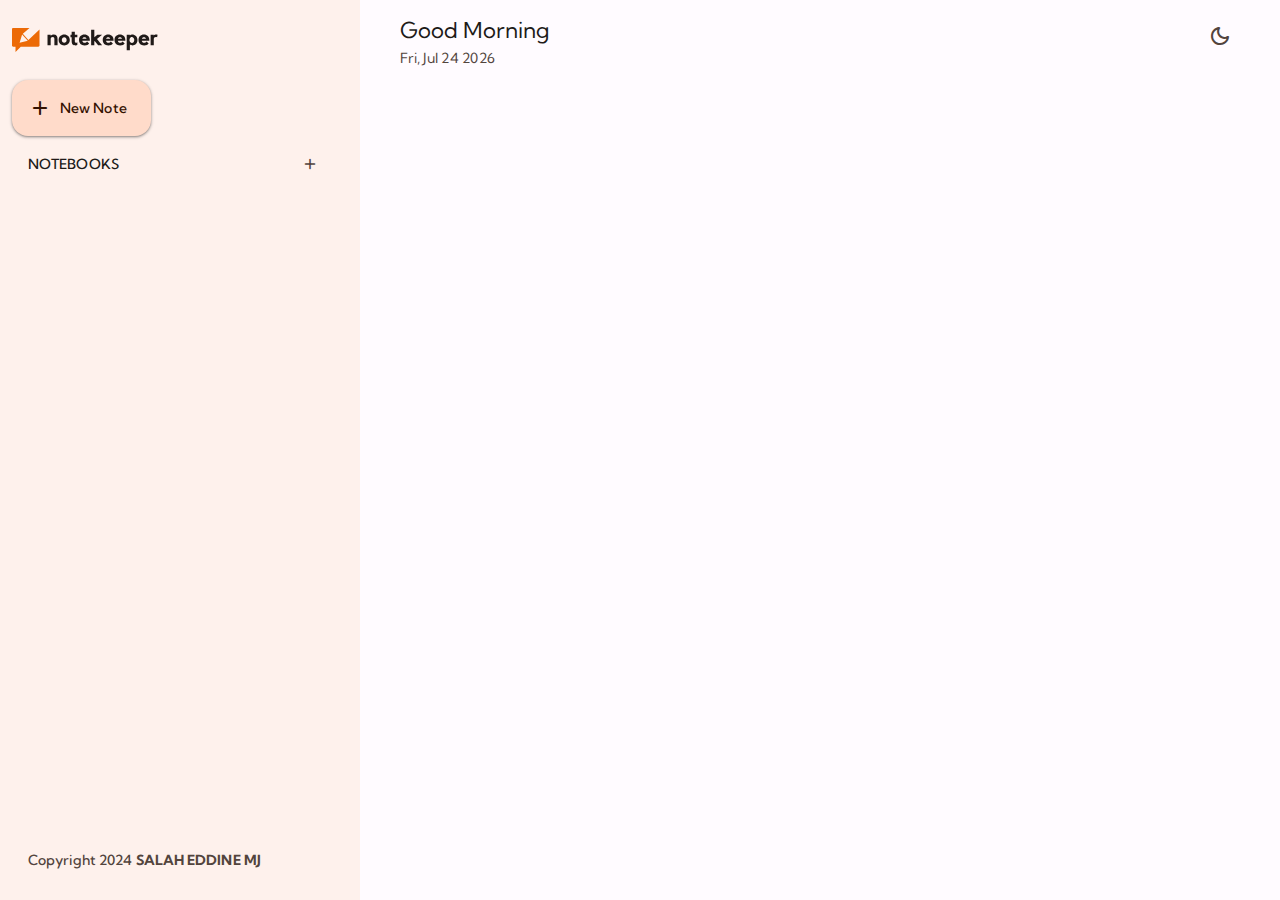
<file: index.html>
<!DOCTYPE html>
<html lang="en">
  <head>
    <meta charset="UTF-8" />
    <meta name="viewport" content="width=device-width, initial-scale=1.0" />
    <!--
    - primary meta tags
  -->
    <title>Notekeeper - Your Everyday Notes | Effortless Note-Taking</title>
    <meta name="title" content="Notekeeper - Your Everyday Notes | Effortless Note-Taking"/>
    <meta name="description" content="Streamline your daily note-taking with Notekeeper. Organize, access, and enhance productivity with ease. Your go-to platform for managing your everyday notes."/>
    <!--
    - favicon 
  -->
    <link rel="shortcut icon" href="./favicon.svg" type="image/svg+xml" />
    <!--
    - theme js
  -->
    <script src="src/js/theme.js" type="module"></script>
    <!--
    - google font link
  -->
    <link rel="preconnect" href="https://fonts.googleapis.com" />
    <link rel="preconnect" href="https://fonts.gstatic.com" crossorigin />
    <link href="https://fonts.googleapis.com/css2?family=Kumbh+Sans:wght@400;500&display=swap" rel="stylesheet"/>
    <!--
    - google icon link
  -->
    <link rel="stylesheet" href="https://fonts.googleapis.com/css2?family=Material+Symbols+Rounded:opsz,wght,FILL,GRAD@24,400,0,0"/>
    <!--
    - custom css link
  -->
    <link rel="stylesheet" href="src/css/style.css"/>
    <!--
    - custom js link
  -->
    <script src="src/js/app.js" type="module"></script>
  </head>
  <body>
    <header class="sidebar" data-sidebar>
      <div class="wrapper wrapper-1">
        <a href="/">
          <img src="src/images/logo-light.svg" alt="NoteKeeper" class="logo-light" />
          <img src="src/images/logo-dark.svg" alt="NoteKeeper" class="logo-dark" />
        </a>
        <button class="menu-btn icon-btn large" aria-label="Close menu" data-sidebar-toggler>
          <span class="material-symbols-rounded" aria-hidden="true">close</span>
          <div class="state-layer"></div>
        </button>
      </div>

      <button class="fab" data-note-create-btn>
        <span class="material-symbols-rounded" aria-hidden="true">add</span>
        <span class="text text-label-large">New Note</span>
        <div class="state-layer"></div>
      </button>

      <div class="wrapper wrapper-2">
        <h2 class="text-title-small">NOTEBOOKS</h2>
        <button class="icon-btn small" data-tooltip="Create new notebook" aria-label="Create new notebook" data-add-notebook>
          <span class="material-symbols-rounded" aria-hidden="true">add</span>
          <div class="state-layer"></div>
        </button>
      </div>
      <nav class="nav custom-scrollbar" data-sidebar-list>
        <!-- <div class="nav-item">
          <span class="text text-label-large" data-notebook-field>My Notebook</span>
          <button class="icon-btn small" aria-label="Edit notebook" data-tooltip="Edit notebook" data-edit-btn>
            <span class="material-symbols-rounded" aria-hidden="true">edit</span>
            <div class="state-layer"></div>
          </button>
          <button class="icon-btn small" aria-label="Delete notebook" data-tooltip="Delete notebook" data-delete-btn>
            <span class="material-symbols-rounded" aria-hidden="true">delete</span>
            <div class="state-layer"></div>
          </button>
          <div class="state-layer"></div>
        </div> -->
      </nav>
      <div class="cp-info">
        <span class="text-label-large">Copyright 2024 <strong>SALAH EDDINE MJ</strong></span>
      </div>
    </header>


    <div class="overlay" data-sidebar-overlay data-sidebar-toggler></div>

    
    <main class="main">
      <div class="header">
        <div class="wrapper">
          <p class="title text-title-large" data-greeting></p>
          <span class="text text-body-medium" data-current-date></span>
        </div>
        <button class="theme-btn icon-btn large" aria-label="Toggle theme" data-tooltip="Toggle theme" data-theme-btn>
          <span class="material-symbols-rounded dark-icon" aria-hidden="true">dark_mode</span>
          <span class="material-symbols-rounded light-icon" aria-hidden="true">light_mode</span>
          <div class="state-layer"></div>
        </button>
        <button class="menu-btn icon-btn large" aria-label="Open menu" data-sidebar-toggler>
          <span class="material-symbols-rounded" aria-hidden="true">menu</span>
          <div class="state-layer"></div>
        </button>
      </div>
      <h2 class="title text-title-medium" data-note-panel-title></h2>

      <!--
        - #NOTE LIST
      -->
      <div class="note-list" data-note-panel>
        <!-- <div class="card">
          <h3 class="card-title text-title-medium">Note title</h3>
          <p class="card-text text-body-large">
            Lorem ipsum dolor sit amet consectetur adipisicing elit. Amet
            exercitationem dolorum id nobis, aspernatur praesentium numquam
            maiores harum necessitatibus voluptas deleniti repellat sunt
            assumenda blanditiis delectus in! Veritatis, iure perspiciatis!
          </p>
          <div class="wrapper">
            <span class="card-time text-label-large">20 min ago</span>
            <button class="icon-btn large" aria-label="Delete note" data-tooltip="Delete note">
              <span class="material-symbols-rounded" aria-hidden="true">delete</span>
              <div class="state-layer"></div>
            </button>
          </div>
          <div class="state-layer"></div>
        </div> -->
      </div>

      <!--
        - #FAB button for mobile
      -->

      <button class="fab" aria-label="New note" data-note-create-btn>
        <span class="material-symbols-rounded" aria-hidden="true">add</span>
        <div class="state-layer"></div>
      </button>

      <!--

      -->
      <!-- <div class="modal">
        <button class="icon-btn large" aria-label="Close modal">
          <span class="material-symbols-rounded" aria-hidden="true">close</span>
          <div class="state-layer"></div>
        </button>
        <input type="text" placeholder="Untitled" class="modal-title text-title-medium" value="Untitled" data-note-field/>
        <textarea placeholder="Take a note..." class="modal-text text-body-large custom-scrollbar" data-note-field></textarea>
        <div class="modal-footer">
          <span class="time text-label-large">20 min ago</span>
          <button class="btn text" data-submit-btn>
            <span class="text-label-large">Save</span>
            <div class="state-layer"></div>
          </button>
        </div>
      </div>
      <div class="overlay modal-overlay" data-modal-overlay></div> -->

      <!-- <div class="modal">
        <h3 class="modal-title text-title-medium">Are you sure you want to delete <strong>"Note title"</strong>?</h3>
        <div class="modal-footer">
          <button class="btn text">
            <span class="text-label-large">Cancel</span>
            <div class="state-layer"></div>
          </button>
          <button class="btn fill">
            <span class="text-label-large">Delete</span>
            <div class="state-layer"></div>
          </button>
        </div>
      </div> -->
      <!-- <span class="tooltip text-body-small">Tooltip text</span> -->
    </main>
  </body>
</html>
</file>
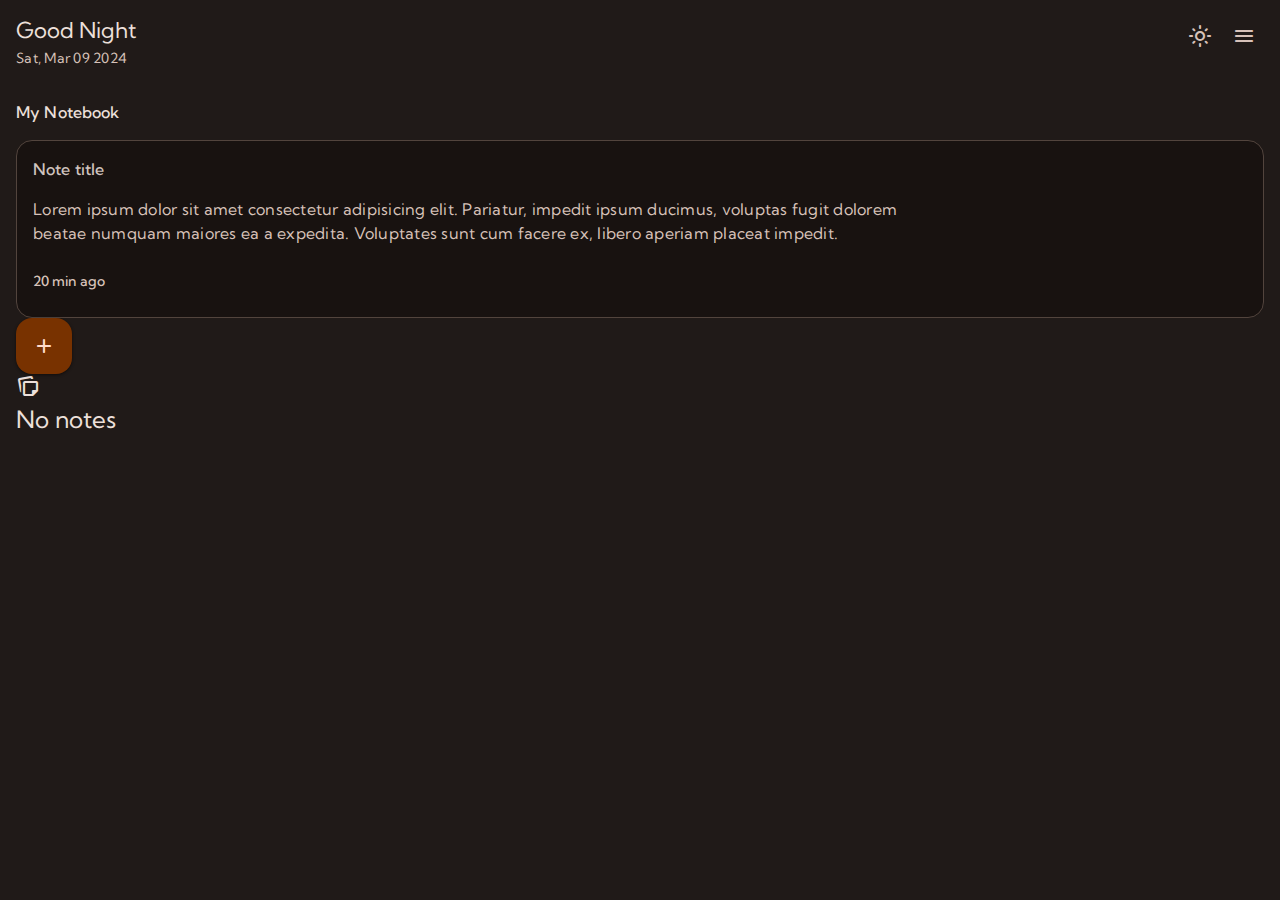
<file: test.html>
<!DOCTYPE html>
<html lang="en" data-theme="dark">
<head>
  <meta charset="UTF-8">
  <meta name="viewport" content="width=device-width, initial-scale=1.0">
  <title>Document</title>
  <link rel="stylesheet" href="test.css">
  <link rel="stylesheet" href="https://fonts.googleapis.com/css2?family=Material+Symbols+Rounded:opsz,wght,FILL,GRAD@24,400,0,0"/>
  <link rel="preconnect" href="https://fonts.googleapis.com" />
  <link rel="preconnect" href="https://fonts.gstatic.com" crossorigin />
  <link href="https://fonts.googleapis.com/css2?family=Kumbh+Sans:wght@400;500&display=swap" rel="stylesheet"/>
</head>
<body>
  <header class="sidebar" data-sidebar>
    <div class="wrapper wrapper-1">
      <a href="/">
        <img src="src/images/logo-dark.svg" alt="NoteKeeper" class="dark-logo">
        <img src="src/images/logo-light.svg" alt="NoteKeeper" class="light-logo">
      </a>
      <button class="icon-btn menu-btn large" aria-label="close-menu" data-sidebar-toggler>
        <span class="material-symbols-rounded" aria-hidden="true">close</span>
        <div class="state-layer"></div>
      </button>
    </div>
    <button class="fab" data-note-create-btn>
      <span class="text text-label-large">New</span>
      <span class="material-symbols-rounded" aria-hidden="true">add</span>
      <div class="state-layer"></div>
    </button>
    <div class="wrapper wrapper-2">
      <h2 class="text-title-small">NOTEBOOKS</h2>
      <button class="icon-btn small" data-add-notebook aria-label="create new notebook" data-tooltip="create new notebook">
        <span class="material-symbols-rounded" aria-hidden="true">add</span>
        <div class="state-layer"></div>
      </button>
    </div>
    <nav class="nav custom-scrollbar" data-sidebar-list>
      <div class="nav-item">
        <p class=" text text-label-large" data-notebook-field>My Notebook</p>
        <button class="icon-btn small" aria-label="edit notebook" data-tooltip="edit notebook" data-edit-btn>
          <span class="material-symbols-rounded" aria-hidden="true">edit</span>
          <div class="state-layer"></div>
        </button>
        <button class="icon-btn small" aria-label="delete notebook" data-tooltip="delete notebook" data-delete-btn>
          <span class="material-symbols-rounded" aria-hidden="true">delete</span>
          <div class="state-layer"></div>
        </button>
        <div class="state-layer"></div>
      </div>
    </nav>
    <div class="cp-info">
      <span class="text-label-large">Copyright 2024 <strong>SALAH EDDINE MJ</strong></span>
    </div>
  </header>
  <div class="overlay" data-overlay data-sidebar-toggler></div>

  <main class="main">
    <div class="header">
      <div class="wrapper">
        <p class="title text-title-large" data-greeting>Good Night</p>
        <span class="text text-body-medium">Sat, Mar 09 2024</span>
      </div>
      <button class="icon-btn theme-btn large" data-theme-btn data-tooltip="toggle-theme" aria-label="toggle-theme">
        <span class="material-symbols-rounded dark-icon" aria-hidden="true">dark_mode</span>
        <span class="material-symbols-rounded light-icon" aria-hidden="true">light_mode</span>
        <div class="state-layer"></div>
      </button>
      <button class="icon-btn menu-btn large" data-sidebar-toggler aria-label="close-menu" data-tooltip="open-menu">
        <span class="material-symbols-rounded" aria-hidden="true">menu</span>
        <div class="state-layer"></div>
      </button>
    </div>
    <h2 class="title text-title-medium" data-note-panel-title>My Notebook</h2>
    <div class="note-list" data-note-panel>
      <div class="card">
        <h3 class="card-title text-title-medium">Note title</h3>
        <p class="card-text text-body-large">
          Lorem ipsum dolor sit amet consectetur adipisicing elit.
          Pariatur, impedit ipsum ducimus, voluptas fugit dolorem
          beatae numquam maiores ea a expedita. Voluptates sunt
          cum facere ex, libero aperiam placeat impedit.
        </p>
        <div class="wrapper">
          <span class="card-time text-label-large">20 min ago</span>
          <button class="icon-btn large" aria-label="delete-note" data-tooltip="delete note">
            <span class="material-symbols-rounded" aria-hidden="true">delete</span>
            <div class="state-layer"></div>
          </button>
        </div>
        <div class="state-layer"></div>
      </div>
    </div>

    <button class="fab" data-note-create-btn aria-label="new note">
      <span class="material-symbols-rounded" aria-hidden="true">add</span>
      <div class="state-layer"></div>
    </button>
    <!-- <div class="modal">
      <button class="icon-btn large" aria-label="close-modal">
        <span class="material-symbols-rounded" aria-hidden="true">close</span>
        <div class="state-layer"></div>
      </button>
      <input class="modal-title text-title-medium" type="text" placeholder="Untitled" value="Untitled" data-note-field>
      <textarea class="modal-text text-body-large" placeholder="Take a note..." data-note-field></textarea>
      <div class="modal-footer">
        <span class="time text-label-large">20 min ago</span>
        <button class="btn text">
          <span class="text-label-large">Save</span>
          <div class="state-layer"></div>
        </button>
      </div>
    </div> -->
    <!-- <div class="modal">
      <h3 class="modal-title text-title-medium">Are you sure you want to delete <strong>"Note title</strong>?</h3>
      <div class="modal-footer">
        <button class="btn text">
          <span class="text-label-large">Cancel</span>
          <div class="state-layer"></div>
        </button>
        <button class="btn fill">
          <span class="text-label-large">Delete</span>
          <div class="state-layer"></div>
        </button>
      </div>
    </div> -->
    <!-- <span class="tooltip text-body-small">tooltip text</span> -->
    <div class="empty-notes">
      <span class="material-symbols-rounded">note_stack</span>
      <div class="text-headline-small">No notes</div>
    </div>
  </main>
</body>
</html>
</file>
<file: src/css/style.css>
/*-----------------------------------*\
  #CUSTOM PROPERTY
\*-----------------------------------*/
:root {
  --black: #000000;

  --background-light: #fffbff;
  --on-background-light: #201a18;
  --surface-light: #fff8f6;
  --surface-container-low-light: #fef1ec;
  --surface-container-highest-light: #ede0db;
  --on-surface-light: #201a18;
  --on-surface-variant-light: #52443d;
  --primary-light: #9d4300;
  --on-primary-light: #ffffff;
  --primary-container-light: #ffdbca;
  --on-primary-container-light: #341100;
  --secondary-container-light: #ffdbca;
  --on-secondary-container-light: #2b160a;
  --outline-light: #85736b;
  --outline-variant-light: #d7c2b9;
  --inverse-surface-light: #362f2c;
  --inverse-on-surface-light: #fbeee9;

  --background-dark: #201a18;
  --on-background-dark: #ede0db;
  --surface-dark: #181210;
  --surface-container-low-dark: #201a18;
  --surface-container-highest-dark: #3a3330;
  --on-surface-dark: #d0c4bf;
  --on-surface-variant-dark: #d7c2b9;
  --primary-dark: #ffb690;
  --on-primary-dark: #552100;
  --primary-container-dark: #783200;
  --on-primary-container-dark: #ffdbca;
  --secondary-container-dark: #5c4032;
  --on-secondary-container-dark: #ffdbca;
  --outline-dark: #a08d84;
  --outline-variant-dark: #52443d;
  --inverse-surface-dark: #ede0db;
  --inverse-on-surface-dark: #201a18;

  --font-primary: "Kumbh Sans", sans-serif;

  --fs-base: 62.5%;
  --fs-display-large: 5.7rem;
  --fs-display-medium: 4.5rem;
  --fs-display-small: 3.6rem;
  --fs-headline-large: 3.2rem;
  --fs-headline-medium: 2.8rem;
  --fs-headline-small: 2.4rem;
  --fs-title-large: 2.2rem;
  --fs-title-medium: 1.6rem;
  --fs-title-small: 1.4rem;
  --fs-body-large: 1.6rem;
  --fs-body-medium: 1.4rem;
  --fs-body-small: 1.2rem;
  --fs-label-large: 1.4rem;
  --fs-label-medium: 1.2rem;
  --fs-label-small: 1.1rem;

  --lh-base: 20px;
  --lh-display-large: 64px;
  --lh-display-medium: 52px;
  --lh-display-small: 44px;
  --lh-headline-large: 40px;
  --lh-headline-medium: 36px;
  --lh-headline-small: 32px;
  --lh-title-large: 28px;
  --lh-title-medium: 24px;
  --lh-title-small: 20px;
  --lh-body-large: 24px;
  --lh-body-medium: 20px;
  --lh-body-small: 16px;
  --lh-label-large: 20px;
  --lh-label-medium: 16px;
  --lh-label-small: 16px;

  --fw-regular: 400;
  --fw-medium: 500;

  --ls-n-025: -0.25px;
  --ls-p-010: 0.1px;
  --ls-p-015: 0.15px;
  --ls-p-025: 0.25px;
  --ls-p-040: 0.4px;
  --ls-p-050: 0.5px;

  --spacing-base: 4px;
  --spacing-05: calc(var(--spacing-base) * 0.5);
  --spacing-1: calc(var(--spacing-base) * 1);
  --spacing-2: calc(var(--spacing-base) * 2);
  --spacing-3: calc(var(--spacing-base) * 3);
  --spacing-4: calc(var(--spacing-base) * 4);
  --spacing-5: calc(var(--spacing-base) * 5);
  --spacing-6: calc(var(--spacing-base) * 6);
  --spacing-7: calc(var(--spacing-base) * 7);
  --spacing-8: calc(var(--spacing-base) * 8);
  --spacing-9: calc(var(--spacing-base) * 9);
  --spacing-10: calc(var(--spacing-base) * 10);
  --spacing-11: calc(var(--spacing-base) * 11);
  --spacing-12: calc(var(--spacing-base) * 12);
  --spacing-13: calc(var(--spacing-base) * 13);
  --spacing-14: calc(var(--spacing-base) * 14);
  --spacing-15: calc(var(--spacing-base) * 15);
  --spacing-16: calc(var(--spacing-base) * 16);
  --spacing-17: calc(var(--spacing-base) * 17);
  --spacing-18: calc(var(--spacing-base) * 18);
  --spacing-19: calc(var(--spacing-base) * 19);
  --spacing-20: calc(var(--spacing-base) * 20);

  --shadow-1: 0px 1px 3px 1px #00000026, 0px 1px 2px 0px #0000004d;
  --shadow-2: 0px 2px 6px 2px #00000026, 0px 1px 2px 0px #0000004d;
  --shadow-3: 0px 1px 3px 0px #0000004d, 0px 4px 8px 3px #00000026;
  --shadow-4: 0px 2px 3px 0px #0000004d, 0px 6px 10px 4px #00000026;
  --shadow-5: 0px 4px 4px 0px #0000004d, 0px 8px 12px 6px #00000026;

  --radius-extra-small: 4px;
  --radius-small: 8px;
  --radius-medium: 12px;
  --radius-large: 16px;
  --radius-extra-large: 28px;
  --radius-full: 1000px;

  --tr-duration-short: 200ms;
  --tr-duration-medium: 400ms;
  --tr-duration-long: 500ms;
  --tr-easing-linear: cubic-bezier(0, 0, 1, 1);
  --tr-easing-emphasized: cubic-bezier(0.2, 0, 0, 1);

  --sidebar-width: 360px;
}
[data-theme="light"] {
  color-scheme: light;

  --background: var(--background-light);
  --on-background: var(--on-background-light);
  --surface: var(--surface-light);
  --surface-container-low: var(--surface-container-low-light);
  --surface-container-highest: var(--surface-container-highest-light);
  --on-surface: var(--on-surface-light);
  --on-surface-variant: var(--on-surface-variant-light);
  --primary: var(--primary-light);
  --on-primary: var(--on-primary-light);
  --primary-container: var(--primary-container-light);
  --on-primary-container: var(--on-primary-container-light);
  --secondary-container: var(--secondary-container-light);
  --on-secondary-container: var(--on-secondary-container-light);
  --outline: var(--outline-light);
  --outline-variant: var(--outline-variant-light);
  --inverse-surface: var(--inverse-surface-light);
  --inverse-on-surface: var(--inverse-on-surface-light);
}

[data-theme="dark"] {
  color-scheme: dark;
  --background: var(--background-dark);
  --on-background: var(--on-background-dark);
  --surface: var(--surface-dark);
  --surface-container-low: var(--surface-container-low-dark);
  --surface-container-highest: var(--surface-container-highest-dark);
  --on-surface: var(--on-surface-dark);
  --on-surface-variant: var(--on-surface-variant-dark);
  --primary: var(--primary-dark);
  --on-primary: var(--on-primary-dark);
  --primary-container: var(--primary-container-dark);
  --on-primary-container: var(--on-primary-container-dark);
  --secondary-container: var(--secondary-container-dark);
  --on-secondary-container: var(--on-secondary-container-dark);
  --outline: var(--outline-dark);
  --outline-variant: var(--outline-variant-dark);
  --inverse-surface: var(--inverse-surface-dark);
  --inverse-on-surface: var(--inverse-on-surface-dark);
}

/*-----------------------------------*\
  #RESET
\*-----------------------------------*/
*,
::before,
::after {
  margin: 0;
  padding: 0;
  box-sizing: border-box;
}
li {
  list-style: none;
}
a,
img,
span,
input,
button,
textarea,
.material-symbols-rounded {
  display: block;
}
a {
  text-decoration: none;
  color: inherit;
}
img {
  height: auto;
}
input,
button,
textarea {
  border: none;
  background: none;
  font: inherit;
}
button {
  cursor: pointer;
}
input,
textarea {
  width: 100%;
}
input,
textarea,
[contenteditable="true"] {
  outline: none;
}
textarea {
  resize: vertical;
}

/*-----------------------------------*\
  #BASE
\*-----------------------------------*/
:where(input, textarea)::placeholder {
  color: currentColor;
}
button:disabled {
  pointer-events: none;
}
html {
  font-family: var(--font-primary);
  font-size: var(--fs-base);
  scroll-behavior: smooth;
  -webkit-tap-highlight-color: transparent;
}
body {
  background-color: var(--background);
  color: var(--on-background);
  font-size: var(--fs-body-medium);
  line-height: var(--lh-base);
}
::selection {
  background-color: var(--primary);
  color: var(--on-primary);
}

/*-----------------------------------*\
  #TYPOGRAPHY
\*-----------------------------------*/
.text-display-large {
  font-size: var(--fs-display-large);
  line-height: var(--lh-display-large);
  font-weight: var(--fw-regular);
  letter-spacing: var(--ls-n-025);
}
.text-display-medium {
  font-size: var(--fs-display-medium);
  line-height: var(--lh-display-medium);
  font-weight: var(--fw-regular);
}
.text-display-small {
  font-size: var(--fs-display-small);
  line-height: var(--lh-display-small);
  font-weight: var(--fw-regular);
}
.text-headline-large {
  font-size: var(--fs-headline-large);
  line-height: var(--lh-headline-large);
  font-weight: var(--fw-regular);
  letter-spacing: var(--ls-n-025);
}
.text-headline-medium {
  font-size: var(--fs-headline-medium);
  line-height: var(--lh-headline-medium);
  font-weight: var(--fw-regular);
}
.text-headline-small {
  font-size: var(--fs-headline-small);
  line-height: var(--lh-headline-small);
  font-weight: var(--fw-regular);
}
.text-title-large {
  font-size: var(--fs-title-large);
  line-height: var(--lh-title-large);
  font-weight: var(--fw-regular);
}
.text-title-medium {
  font-size: var(--fs-title-medium);
  line-height: var(--lh-title-medium);
  font-weight: var(--fw-medium);
  letter-spacing: var(--ls-p-015);
}
.text-title-small {
  font-size: var(--fs-title-small);
  line-height: var(--lh-title-small);
  font-weight: var(--fw-medium);
  letter-spacing: var(--ls-p-010);
}
.text-body-large {
  font-size: var(--fs-body-large);
  line-height: var(--lh-body-large);
  font-weight: var(--fw-regular);
  letter-spacing: var(--ls-p-025);
}
.text-body-medium {
  font-size: var(--fs-body-medium);
  line-height: var(--lh-body-medium);
  font-weight: var(--fw-regular);
  letter-spacing: var(--ls-p-025);
}
.text-body-small {
  font-size: var(--fs-body-small);
  line-height: var(--lh-body-small);
  font-weight: var(--fw-regular);
  letter-spacing: var(--ls-p-040);
}
.text-label-large {
  font-size: var(--fs-label-large);
  line-height: var(--lh-label-large);
  font-weight: var(--fw-medium);
  letter-spacing: var(--ls-p-010);
}
.text-label-medium {
  font-size: var(--fs-label-medium);
  line-height: var(--lh-label-medium);
  font-weight: var(--fw-medium);
  letter-spacing: var(--ls-p-050);
}
.text-label-small {
  font-size: var(--fs-label-small);
  line-height: var(--lh-label-small);
  font-weight: var(--fw-medium);
  letter-spacing: var(--ls-p-050);
}

/*-----------------------------------*\
  #REUSED STYLE
\*-----------------------------------*/
.material-symbols-rounded {
  width: 1em;
  height: 1em;
  font-variation-settings: "FILL" 0, "wght" 400, "GRAD" 0, "opsz" 24;
}
/*-----------------------------------*\
  #COMPONENTS
\*-----------------------------------*/
.icon-btn {
  display: grid;
  place-items: center;
  color: var(--on-surface-variant);
  border-radius: var(--radius-full);
  --state-layer-bg: var(--on-surface-variant);
}
.icon-btn.large {
  width: 40px;
  height: 40px;
}
.icon-btn.small {
  width: 28px;
  height: 28px;
}
.icon-btn.small .material-symbols-rounded {
  font-size: 1.8rem;
}
:has(> .state-layer) {
  position: relative;
  overflow: hidden;
  isolation: isolate;
  user-select: none;
}
.state-layer {
  position: absolute;
  inset: 0;
  background-color: var(--state-layer-bg);
  opacity: 0;
  transition: opacity var(--tr-duration-short) var(--tr-easing-linear);
  z-index: -1;
}
:has(> .state-layer):hover > .state-layer {
  opacity: 0.08;
}
:has(> .state-layer):is(:focus, :focus-visible) > .state-layer {
  opacity: 0.12;
}
:has(> .state-layer):active > .state-layer {
  opacity: 0.16;
}
.custom-scrollbar::-webkit-scrollbar {
  width: 8px;
}
.custom-scrollbar::-webkit-scrollbar-track {
  background-color: var(--surface-container-low);
  border-radius: 4px;
}
.custom-scrollbar::-webkit-scrollbar-thumb {
  background-color: var(--outline-variant);
  border-radius: 4px;
}
.overlay {
  position: fixed;
  top: 0;
  left: 0;
  width: 100%;
  height: 100vh;
  height: 100dvh;
  background-color: var(--black);
  z-index: 3;
  opacity: 0;
  visibility: hidden;
  transition: var(--tr-duration-short) var(--tr-easing-linear);
  transition-property: opacity, visibility;
}
.overlay.active {
  opacity: 0.5;
  visibility: visible;
}
.modal-overlay {
  z-index: 6;
  visibility: visible;
  animation: fade-overlay var(--tr-duration-short) var(--tr-easing-linear)
    forwards;
}
@keyframes fade-overlay {
  0% {
    opacity: 0;
  }
  100% {
    opacity: 0.5;
  }
}
/**
 * Icon button
 */

/**
 * FAB (Floating Action Button)
 */
.fab {
  height: 56px;
  max-width: max-content;
  background-color: var(--primary-container);
  color: var(--on-primary-container);
  --state-layer-bg: var(--on-primary-container);
  display: flex;
  align-items: center;
  gap: var(--spacing-2);
  padding-inline: var(--spacing-4);
  border-radius: var(--radius-large);
  box-shadow: var(--shadow-1);
  transition: box-shadow var(--tr-duration-short) var(--tr-easing-linear);
}
.fab:hover {
  box-shadow: var(--shadow-2);
}
.fab .text {
  padding-inline-end: var(--spacing-2);
}

/**
 * Card
 */
.card {
  background-color: var(--surface);
  padding: var(--spacing-4);
  border: 1px solid var(--outline-variant);
  border-radius: var(--radius-large);
  display: flex;
  flex-direction: column;
  cursor: pointer;
  --state-layer-bg: var(--on-surface);
  transition: border-color var(--tr-duration-short) var(--tr-easing-linear);
}
.card:where(:hover, :focus-visible) {
  border-color: var(--outline);
}
.card .card-title {
  color: var(--on-surface);
}
.card .card-text {
  color: var(--on-surface-variant);
  margin-block: var(--spacing-4);
  text-wrap: balance;
  -webkit-line-clamp: 4;
  display: -webkit-box;
  -webkit-box-orient: vertical;
  text-overflow: ellipsis;
  overflow: hidden;
}
.card .wrapper {
  display: flex;
  justify-content: space-between;
  align-items: center;
  margin-block-start: auto;
}
.card .card-time {
  color: var(--on-surface-variant);
}
.card .icon-btn {
  opacity: 0;
  transition: opacity var(--tr-duration-short) var(--tr-easing-linear);
}
.card:where(:hover, :focus-visible) .icon-btn {
  opacity: 1;
}
/**
 * Modal
 */
.modal {
  position: fixed;
  top: 50%;
  left: 50%;
  translate: -50% -50%;
  max-width: 560px;
  width: calc(100% - var(--spacing-8));
  background-color: var(--surface-container-highest);
  border-radius: var(--radius-large);
  padding: var(--spacing-6);
  box-shadow: var(--shadow-3);
  z-index: 8;
  animation: modal-open var(--tr-duration-medium) var(--tr-easing-emphasized)
    forwards;
}
@keyframes modal-open {
  0% {
    translate: -50% calc(-50% + var(--spacing-6));
    opacity: 0;
    visibility: hidden;
  }
  100% {
    translate: -50% -50%;
    opacity: 1;
    visibility: visible;
  }
}
.modal .icon-btn {
  position: absolute;
  top: var(--spacing-4);
  right: var(--spacing-4);
}
.modal-title {
  padding-inline-end: var(--spacing-10);
  max-height: 48px;
  color: var(--on-surface);
  margin-block-end: var(--spacing-4);
  overflow: hidden;
}
.modal-text {
  min-height: 240px;
  max-height: calc(100vh - 200px);
  color: var(--on-surface-variant);
  overflow-y: auto;
  margin-block-end: var(--spacing-4);
}
.modal-footer {
  display: flex;
  justify-content: flex-end;
  align-items: center;
  gap: var(--spacing-2);
  padding-block-start: var(--spacing-4);
}
.modal-footer .time {
  flex-grow: 1;
  color: var(--on-surface-variant);
}
/**
 * Button
 */
.btn {
  height: 40px;
  max-width: max-content;
  display: grid;
  align-items: center;
  border-radius: var(--radius-full);
}
.btn.text {
  color: var(--primary);
  --state-layer-bg: var(--primary);
  padding-inline: var(--spacing-3);
}
.btn.text:disabled {
  color: var(--on-surface);
}
.btn.text:disabled .text-label-large {
  opacity: 0.38;
}
.btn.fill {
  background-color: var(--primary);
  color: var(--on-primary);
  --state-layer-bg: var(--on-primary);
  padding-inline: var(--spacing-6);
  transition: box-shadow var(--tr-duration-short) var(--tr-easing-linear);
}
.btn.fill:hover:not(:focus) {
  box-shadow: var(--shadow-1);
}
/**
 * Tooltip
 */
.tooltip {
  position: fixed;
  z-index: 4;
  height: 24px;
  display: grid;
  align-items: center;
  padding-inline: var(--spacing-2);
  background-color: var(--inverse-surface);
  color: var(--inverse-on-surface);
  white-space: nowrap;
  border-radius: var(--radius-extra-small);
  pointer-events: none;
  animation: fade var(--tr-duration-short) var(--tr-easing-linear) forwards;
}
@keyframes fade {
  0% {
    opacity: 0;
  }
  100% {
    opacity: 1;
  }
}
/*-----------------------------------*\
  #SIDEBAR
\*-----------------------------------*/
.sidebar {
  position: fixed;
  top: 0;
  left: 0;
  bottom: 0;
  translate: -100% 0;
  display: grid;
  grid-template-columns: 1fr;
  grid-template-rows: repeat(2, max-content) 1fr max-content;
  background-color: var(--surface-container-low);
  max-width: var(--sidebar-width);
  width: 100%;
  padding: var(--spacing-3);
  border-radius: 0 var(--radius-large) var(--radius-large) 0;
  box-shadow: var(--shadow-3);
  z-index: 4;
  visibility: hidden;
  opacity: 0;
  transition: visibility, opacity, transform,
    var(--tr-duration-long) var(--tr-easing-emphasized);
}
.sidebar.active {
  opacity: 1;
  visibility: visible;
  translate: 0;
}
.sidebar .fab {
  display: none;
}
.sidebar > .wrapper {
  height: 56px;
  display: flex;
  justify-content: space-between;
  align-items: center;
}
.sidebar > .wrapper-1 {
  padding-inline-end: var(--spacing-6);
  margin-block-end: var(--spacing-3);
}
[data-theme="dark"] .logo-light,
.logo-dark {
  display: none;
}
[data-theme="dark"] .logo-dark {
  display: block;
}
.sidebar > .wrapper-2 {
  padding-inline: var(--spacing-4) var(--spacing-6);
}
.sidebar .nav {
  overflow-y: auto;
}
.nav-item {
  color: var(--on-surface-variant);
  --state-layer-bg: var(--on-surface-variant);
  height: 56px;
  display: flex;
  align-items: center;
  gap: var(--spacing-05);
  padding-inline: var(--spacing-4) var(--spacing-6);
  border-radius: var(--radius-full);
  cursor: pointer;
}
.nav-item.active {
  background-color: var(--secondary-container);
  color: var(--on-secondary-container);
  --state-layer-bg: var(--on-secondary-container);
}
.nav-item .text {
  flex-grow: 1;
}
.nav-item .icon-btn {
  opacity: 0;
  visibility: hidden;
  transition: opacity, visibility, var(--tr-duration-short) var(--tr-easing-linear);
}
.nav-item:where(:hover, :focus-visible) .icon-btn {
  opacity: 1;
  visibility: visible;
}
.sidebar .cp-info {
  height: 56px;
  display: flex;
  align-items: center;
  padding-inline: var(--spacing-4);
  color: var(--on-surface-variant);
  transition: color var(--tr-duration-short) var(--tr-easing-linear);
}
/*-----------------------------------*\
  #MAIN
\*-----------------------------------*/
.main {
  padding-inline: var(--spacing-4);
  padding-block-end: var(--spacing-4);
  display: flex;
  flex-direction: column;
  min-height: 100vh;
}
.main .header {
  display: flex;
  align-items: flex-start;
  gap: var(--spacing-2);
  padding-block: var(--spacing-4);
}
.main .header .wrapper { flex-grow: 1; }
.main .header .title {
  margin-block-end: var(--spacing-1);
}
.main .header .text {
  color: var(--on-surface-variant);
}
.theme-btn {
  transition: transform var(--tr-duration-medium) var(--tr-easing-emphasized);
}
[data-theme="dark"] .theme-btn .dark-icon,
.theme-btn .light-icon {
  display: none;
}
[data-theme="dark"] .theme-btn .light-icon {
  display: block;
}
[data-theme="dark"] .theme-btn {
  transform: rotate(-90deg);
}
.main > .title {
  margin-block: var(--spacing-3);
}
.note-list {
  position: relative;
  display: grid;
  grid-template-columns: repeat(auto-fill, minmax(280px, 1fr));
  align-content: flex-start;
  flex-grow: 1;
  align-items: stretch;
  gap: var(--spacing-2);
}
.main .fab {
  position: fixed;
  bottom: var(--spacing-4);
  right: var(--spacing-4);
  z-index: 2;
}
.empty-notes {
  position: absolute;
  top: 40%;
  left: 50%;
  translate: -50% -50%;
  color: var(--on-surface-variant);
  user-select: none;
}
.empty-notes .material-symbols-rounded {
  font-size: 6.8rem;
  opacity: 0.25;
  margin-block-end: var(--spacing-4);
  margin-inline: auto;
}
/*-----------------------------------*\
  #MEDIA QUERIES
\*-----------------------------------*/
@media (min-width: 768px) {
  .main {
    padding-inline: var(--spacing-6);
  }
}
@media (min-width: 992px) {
  body {
    padding-inline-start: var(--sidebar-width);
  }
  .overlay:not(.modal-overlay) {
    display: none;
  }
  .sidebar {
    opacity: 1;
    visibility: visible;
    translate: 0;
    height: 100vh;
    grid-template-rows: repeat(3, max-content) 1fr max-content;
    box-shadow: none;
    border-radius: 0;
  }
  .sidebar.active {
    transform: unset;
  }
  .sidebar .fab {
    display: flex;
  }
  .main {
    padding-inline: var(--spacing-10);
  }
  .menu-btn,
  .main .fab {
    display: none;
  }
}
@media (min-width: 1400px) {
  .main {
    max-width: 1480px;
    width: 100%;
    margin-inline: auto;
  }
}
</file>
<file: test.css>
:root {
  --black: #000000;

  --background-light: #fffbff;
  --on-background-light: #201a18;
  --surface-light: #fff8f6;
  --surface-container-low-light: #fef1ec;
  --surface-container-highest-light: #ede0db;
  --on-surface-light: #201a18;
  --on-surface-variant-light: #52443d;
  --primary-light: #9d4300;
  --on-primary-light: #ffffff;
  --primary-container-light: #ffdbca;
  --on-primary-container-light: #341100;
  --secondary-container-light: #ffdbca;
  --on-secondary-container-light: #2b160a;
  --outline-light: #85736b;
  --outline-variant-light: #d7c2b9;
  --inverse-surface-light: #362f2c;
  --inverse-on-surface-light: #fbeee9;

  --background-dark: #201a18;
  --on-background-dark: #ede0db;
  --surface-dark: #181210;
  --surface-container-low-dark: #201a18;
  --surface-container-highest-dark: #3a3330;
  --on-surface-dark: #d0c4bf;
  --on-surface-variant-dark: #d7c2b9;
  --primary-dark: #ffb690;
  --on-primary-dark: #552100;
  --primary-container-dark: #783200;
  --on-primary-container-dark: #ffdbca;
  --secondary-container-dark: #5c4032;
  --on-secondary-container-dark: #ffdbca;
  --outline-dark: #a08d84;
  --outline-variant-dark: #52443d;
  --inverse-surface-dark: #ede0db;
  --inverse-on-surface-dark: #201a18;

  --font-primary: "Kumbh Sans", sans-serif;

  --fs-base: 62.5%;
  --fs-display-large: 5.7rem;
  --fs-display-medium: 4.5rem;
  --fs-display-small: 3.6rem;
  --fs-headline-large: 3.2rem;
  --fs-headline-medium: 2.8rem;
  --fs-headline-small: 2.4rem;
  --fs-title-large: 2.2rem;
  --fs-title-medium: 1.6rem;
  --fs-title-small: 1.4rem;
  --fs-body-large: 1.6rem;
  --fs-body-medium: 1.4rem;
  --fs-body-small: 1.2rem;
  --fs-label-large: 1.4rem;
  --fs-label-medium: 1.2rem;
  --fs-label-small: 1.1rem;

  --lh-base: 20px;
  --lh-display-large: 64px;
  --lh-display-medium: 52px;
  --lh-display-small: 44px;
  --lh-headline-large: 40px;
  --lh-headline-medium: 36px;
  --lh-headline-small: 32px;
  --lh-title-large: 28px;
  --lh-title-medium: 24px;
  --lh-title-small: 20px;
  --lh-body-large: 24px;
  --lh-body-medium: 20px;
  --lh-body-small: 16px;
  --lh-label-large: 20px;
  --lh-label-medium: 16px;
  --lh-label-small: 16px;

  --fw-regular: 400;
  --fw-medium: 500;

  --ls-n-025: -0.25px;
  --ls-p-010: 0.1px;
  --ls-p-015: 0.15px;
  --ls-p-025: 0.25px;
  --ls-p-040: 0.4px;
  --ls-p-050: 0.5px;

  --spacing-base: 4px;
  --spacing-05: calc(var(--spacing-base) * 0.5);
  --spacing-1: calc(var(--spacing-base) * 1);
  --spacing-2: calc(var(--spacing-base) * 2);
  --spacing-3: calc(var(--spacing-base) * 3);
  --spacing-4: calc(var(--spacing-base) * 4);
  --spacing-5: calc(var(--spacing-base) * 5);
  --spacing-6: calc(var(--spacing-base) * 6);
  --spacing-7: calc(var(--spacing-base) * 7);
  --spacing-8: calc(var(--spacing-base) * 8);
  --spacing-9: calc(var(--spacing-base) * 9);
  --spacing-10: calc(var(--spacing-base) * 10);
  --spacing-11: calc(var(--spacing-base) * 11);
  --spacing-12: calc(var(--spacing-base) * 12);
  --spacing-13: calc(var(--spacing-base) * 13);
  --spacing-14: calc(var(--spacing-base) * 14);
  --spacing-15: calc(var(--spacing-base) * 15);
  --spacing-16: calc(var(--spacing-base) * 16);
  --spacing-17: calc(var(--spacing-base) * 17);
  --spacing-18: calc(var(--spacing-base) * 18);
  --spacing-19: calc(var(--spacing-base) * 19);
  --spacing-20: calc(var(--spacing-base) * 20);

  --shadow-1: 0px 1px 3px 1px #00000026, 0px 1px 2px 0px #0000004d;
  --shadow-2: 0px 2px 6px 2px #00000026, 0px 1px 2px 0px #0000004d;
  --shadow-3: 0px 1px 3px 0px #0000004d, 0px 4px 8px 3px #00000026;
  --shadow-4: 0px 2px 3px 0px #0000004d, 0px 6px 10px 4px #00000026;
  --shadow-5: 0px 4px 4px 0px #0000004d, 0px 8px 12px 6px #00000026;

  --radius-extra-small: 4px;
  --radius-small: 8px;
  --radius-medium: 12px;
  --radius-large: 16px;
  --radius-extra-large: 28px;
  --radius-full: 1000px;

  --tr-duration-short: 200ms;
  --tr-duration-medium: 400ms;
  --tr-duration-long: 500ms;
  --tr-easing-linear: cubic-bezier(0, 0, 1, 1);
  --tr-easing-emphasized: cubic-bezier(0.2, 0, 0, 1);

  --sidebar-width: 360px;

  
}
[data-theme="light"] {
  color-scheme: light;
  --background: var(--background-light);
  --on-background: var(--on-background-light);
  --surface: var(--surface-light);
  --surface-container-low: var(--surface-container-low-light);
  --surface-container-highest: var(--surface-container-highest-light);
  --on-surface: var(--on-surface-light);
  --on-surface-variant: var(--on-surface-variant-light);
  --primary: var(--primary-light);
  --on-primary: var(--on-primary-light);
  --primary-container: var(--primary-container-light);
  --on-primary-container: var(--on-primary-container-light);
  --secondary-container: var(--secondary-container-light);
  --on-secondary-container: var(--on-secondary-container-light);
  --outline: var(--outline-light);
  --outline-variant: var(--outline-variant-light);
  --inverse-surface: var(--inverse-surface-light);
  --inverse-on-surface: var(--inverse-on-surface-light);
}

[data-theme="dark"] {
  color-scheme: dark;
  --background: var(--background-dark);
  --on-background: var(--on-background-dark);
  --surface: var(--surface-dark);
  --surface-container-low: var(--surface-container-low-dark);
  --surface-container-highest: var(--surface-container-highest-dark);
  --on-surface: var(--on-surface-dark);
  --on-surface-variant: var(--on-surface-variant-dark);
  --primary: var(--primary-dark);
  --on-primary: var(--on-primary-dark);
  --primary-container: var(--primary-container-dark);
  --on-primary-container: var(--on-primary-container-dark);
  --secondary-container: var(--secondary-container-dark);
  --on-secondary-container: var(--on-secondary-container-dark);
  --outline: var(--outline-dark);
  --outline-variant: var(--outline-variant-dark);
  --inverse-surface: var(--inverse-surface-dark);
  --inverse-on-surface: var(--inverse-on-surface-dark);
}

*,
::before,
::after {
  margin: 0;
  padding: 0;
  box-sizing: border-box;
}

li { list-style: none; }
a,
img,
span,
input,
button,
textarea,
.material-symbols-rounded { display: block; }

a {
  text-decoration: none;
  color: inherit;
}
img { height: auto; }

input,
button,
textarea {
  background: none;
  border: none;
  font: inherit
}
input,
textarea{ width: 100%; }
input,
textarea,
[content-editable="true"] { outline: none; }
button { cursor: pointer; }
textarea { resize: vertical; }

:where(input, textarea)::placeholder {
  color: currentColor
}
button:disabled { pointer-events: none; }
html {
  font-family: var(--font-primary);
  font-size: var(--fs-base);
  scroll-behavior: smooth;
  -webkit-tap-highlight-color: transparent;
}
body {
  font-size: var(--fs-body-medium);
  line-height: var(--lh-base);
  background-color: var(--background);
  color: var(--on-background);
}
::selection {
  background-color: var(--primary);
  color: var(--on-primary);
}

.text-display-large {
  font-size: var(--fs-display-large);
  line-height: var(--lh-display-large);
  font-weight: var(--fw-regular);
  letter-spacing: var(--ls-n-025);
}
.text-display-medium {
  font-size: var(--fs-display-medium);
  line-height: var(--lh-display-medium);
  font-weight: var(--fw-regular);
}
.text-display-small {
  font-size: var(--fs-display-small);
  line-height: var(--lh-display-small);
  font-weight: var(--fw-regular);
}
.text-headline-large {
  font-size: var(--fs-headline-large);
  line-height: var(--lh-headline-large);
  font-weight: var(--fw-regular);
  letter-spacing: var(--ls-n-025);
}
.text-headline-medium {
  font-size: var(--fs-headline-medium);
  line-height: var(--lh-headline-medium);
  font-weight: var(--fw-regular);
}
.text-headline-small {
  font-size: var(--fs-headline-small);
  line-height: var(--lh-headline-small);
  font-weight: var(--fw-regular);
}
.text-title-large {
  font-size: var(--fs-title-large);
  line-height: var(--lh-title-large);
  font-weight: var(--fw-regular);
}
.text-title-medium {
  font-size: var(--fs-title-medium);
  line-height: var(--lh-title-medium);
  font-weight: var(--fw-medium);
  letter-spacing: var(--ls-p-015);
}
.text-title-small {
  font-size: var(--fs-title-small);
  line-height: var(--lh-title-small);
  font-weight: var(--fw-medium);
  letter-spacing: var(--ls-p-010);
}
.text-body-large {
  font-size: var(--fs-body-large);
  line-height: var(--lh-body-large);
  font-weight: var(--fw-regular);
  letter-spacing: var(--ls-p-025);
}
.text-body-medium {
  font-size: var(--fs-body-medium);
  line-height: var(--lh-body-medium);
  font-weight: var(--fw-regular);
  letter-spacing: var(--ls-p-025);
}
.text-body-small {
  font-size: var(--fs-body-small);
  line-height: var(--lh-body-small);
  font-weight: var(--fw-regular);
  letter-spacing: var(--ls-p-040);
}
.text-label-large {
  font-size: var(--fs-label-large);
  line-height: var(--lh-label-large);
  font-weight: var(--fw-medium);
  letter-spacing: var(--ls-p-010);
}
.text-label-medium {
  font-size: var(--fs-label-medium);
  line-height: var(--lh-label-medium);
  font-weight: var(--fw-medium);
  letter-spacing: var(--ls-p-050);
}
.text-label-small {
  font-size: var(--fs-label-small);
  line-height: var(--lh-label-small);
  font-weight: var(--fw-medium);
  letter-spacing: var(--ls-p-050);
}
.icon-btn {
  display: grid;
  place-items: center;
  border-radius: var(--radius-full);
  --state-layer-bg: var(--on-surface-variant);
  color: var(--on-surface-variant)
}
.icon-btn.large {
  width: 40px;
  height: 40px;
}
.icon-btn.small {
  width: 28px;
  height: 28px;
}
.icon-btn.small .material-symbols-rounded {
  font-size: 1.8rem;
}
:has( > .state-layer) {
  position: relative;
  overflow: hidden;
  isolation: isolate;
  user-select: none;
}
.state-layer {
  position: absolute;
  inset: 0;
  z-index: -1;
  background-color: var(--state-layer-bg);
  opacity: 0;
  transition: opacity var(--tr-duration-short) var(--tr-easing-linear);
}
:has( > .state-layer):hover >.state-layer { opacity: 0.08; }
:has( > .state-layer):is(:focus, :focus-visible) >.state-layer { opacity: 0.12; }
:has( > .state-layer):active >.state-layer { opacity: 0.16; }
.custom-scrollbar::-webkit-scrollbar { width: 8px; }
.custom-scrollbar::-webkit-scrollbar-track {
  border-radius: 4px;
  background-color: var(--surface-container-low);
}
.custom-scrollbar::-webkit-scrollbar-thumb {
  border-radius: 4px;
  background-color: var(--outline-variant);
}
.overlay {
  position: fixed;
  top: 0;
  left: 0;
  width: 100%;
  height: 100vh;
  height: 100dvh;
  opacity: 0;
  background-color: var(--black);
  z-index: 3;
  visibility: hidden;
  transition: var(--tr-duration-short) var(--tr-easing-linear);
  transition-property: opacity, visibility;
}
.overlay.active {
  opacity: 0.5;
  visibility: visible;
}
.modal-overlay {
  z-index: 6;
  visibility: visible;
  animation: fade-overlay var(--tr-duration-short) var(--tr-easing-linear) forwards;
}
@keyframes fade-overlay {
  0% { opacity: 0; }
  100% { opacity: 0.5; }
}
.fab {
  height: 56px;
  max-width: max-content;
  display: flex;
  align-items: center;
  gap: var(--spacing-2);
  padding-inline: var(--spacing-4);
  border-radius: var(--radius-large);
  background-color: var(--primary-container);
  box-shadow: var(--shadow-1);
  color: var(--on-primary-container);
  --state-layer-bg: var(--on-primary-container);
  transition: box-shadow var(--tr-duration-short) var(--tr-easing-linear);
}
.fab .text { padding-inline: var(--spacing-2); }
.fab:hover { box-shadow: var(--shadow-2); }
.card {
  padding: var(--spacing-4);;
  border: 1px solid var(--outline-variant);
  border-radius: var(--radius-large);
  transition: border-color var(--tr-duration-short) var(--tr-easing-linear);
  --state-layer-bg: var(--on-surface);
  background-color: var(--surface);
  display: flex;
  flex-direction: column;
}
.card .card-title { color: var(--on-surface) }
.card .card-text {
  color: var(--on-surface-variant);
  margin-block: var(--spacing-4);
  text-wrap: balance;
  -webkit-line-clamp: 4;
  display: -webkit-box;
  -webkit-box-orient: vertical;
  text-overflow: ellipsis;
  overflow: hidden;
}
.card .wrapper {
  display: flex;
  justify-content: space-between;
  align-items: center;
  margin-block-start: auto;
}
.card .card-time {color: var(--on-surface-variant); }
.card .icon-btn {
  opacity: 0;
  transition: opacity var(--tr-duration-short) var(--tr-easing-linear);
}
.card:where(:hover, :focus-visible) .icon-btn { opacity: 1; }
.modal {
  position: fixed;
  top: 50%;
  left: 50%;
  translate: -50% -50%;
  width: calc(100% - var(--spacing-8));
  max-width: 560px;
  z-index: 8;
  padding: var(--spacing-6);
  box-shadow: var(--shadow-3);
  border-radius: var(--radius-large);
  background-color: var(--surface-container-highest);
  animation: modal-open var(--tr-duration-medium) var(--tr-easing-emphasized) forwards;
}
@keyframes modal-open {
  0% {
    translate: -50% calc(-50% + var(--spacing-6));
    opacity: 0;
    visibility: hidden;
  }
  100% {
    translate: -50% -50%;
    opacity: 1;
    visibility: visible;
  }
}
.modal .icon-btn {
  position: absolute;
  top: var(--spacing-4);
  right: var(--spacing-4)
}
.modal .modal-title {
  padding-inline-end: var(--spacing-10);
  margin-block-end: var(--spacing-4);
  overflow: hidden;
  color: var(--on-surface);
  max-height: 48px;
}
.modal .modal-text {
  min-height: 240px;
  max-height: calc(100vh - 200px);
  margin-block-end: var(--spacing-4);
  color: var(--on-surface-variant);
  overflow-y: auto;
}
.modal .modal-footer {
  display: flex;
  justify-content: flex-end;
  align-items: center;
  gap: var(--spacing-2);
  padding-block-start: var(--spacing-4);
}
.modal-footer .time {
  flex-grow: 1;
  color: var(--on-surface-variant);
}
.btn {
  max-width: max-content;
  height: 40px;
  border-radius: var(--radius-full);
  display: grid;
  place-items: center;
}
.btn.text {
  color: var(--primary);
  --state-layer-bg: var(--primary);
  padding-inline: var(--spacing-3);
}
.btn.text:disabled { color: var(--on-surface); }
.btn.text:disabled .text-label-large { opacity: 0.38; }
.btn.fill {
  --state-layer-bg: var(--on-primary);
  color: var(--on-primary);
  padding-inline: var(--spacing-6);
  background-color: var(--primary);
  transition: box-shadow var(--tr-duration-short) var(--tr-easing-linear);
}
.btn.fill:hover:not(:focus) {
  box-shadow: var(--shadow-1);
}
.tooltip {
  position: fixed;
  top: 0;
  left: 0;
  height: 24px;
  display: grid;
  place-items: center;
  padding-inline: var(--spacing-2);
  border-radius: var(--radius-extra-small);
  background-color: var(--inverse-surface);
  color: var(--inverse-on-surface);
  z-index: 4;
  pointer-events: none;
  white-space: nowrap;
  animation: fade var(--tr-duration-short) var(--tr-easing-linear);
}
@keyframes fade {
  0% { opacity: 0; }
  100% { opacity: 1; }
}


.sidebar {
  position: fixed;
  top: 0;
  left: 0;
  bottom: 0;
  display: grid;
  translate: -100% 0;
  grid-template-columns: 1fr;
  grid-template-rows: repeat(2, max-content) 1fr max-content;
  border-radius:  0 var(--radius-large) var(--radius-large) 0;
  box-shadow: var(--shadow-3);
  padding: var(--spacing-3);
  width: 100%;
  max-width: var(--sidebar-width);
  z-index: 4;
  background-color: var(--surface-container-low);
  opacity: 0;
  visibility: hidden;
  transition: opacity, transform, visibility, var(--tr-duration-long) var(--tr-easing-emphasized);
}
.sidebar.active {
  opacity: 1;
  visibility: visible;
  translate: 0 0;
}
.sidebar > .wrapper {
  height: 56px;
  display: flex;
  justify-content: space-between;
  align-items: center;
}
.sidebar .fab { display: none; }
.sidebar > .wrapper-1 {
  padding-inline-end: var(--spacing-6);
  margin-block-end: var(--spacing-3);
}
[data-theme="dark"] .light-logo,
.dark-logo { display: none; }
[data-theme="dark"] .dark-logo { display: block; }
.sidebar .fab { display: none; }
.sidebar > .wrapper-2 { padding-inline: var(--spacing-4) var(--spacing-6); }

.nav { overflow-y: auto; }
.nav-item {
  color: var(--on-surface-variant);
  height: 56px;
  display: flex;
  align-items: center;
  padding-inline: var(--spacing-4) var(--spacing-6);
  border-radius: var(--radius-full);
  --state-layer-bg: var(--on-surface-variant);
  cursor: pointer;
  gap: var(--spacing-05);
}
.nav-item.active {
  --state-layer-bg: var(--on-secondary-container);
  color: var(--on-secondary-container);
  background-color: var(--secondary-container);
}
.nav-item .text { flex-grow: 1; }
.nav-item .icon-btn {
  opacity: 0;
  visibility: hidden;
  transition: var(--tr-duration-short) var(--tr-easing-linear);
}
.nav-item:where(:hover, :focus-visible) .icon-btn {
  opacity: 1;
  visibility: visible;
}
.sidebar .cp-info {
  height: 56px;
  padding-inline: var(--spacing-4);
  display: flex;
  align-items: center;
  color: var(--on-surface-variant);
}

.main {
  display: flex;
  flex-direction: column;
  min-height: 100vh;
  padding-inline: var(--spacing-4);
  padding-block-end: var(--spacing-4);
}
.main .header {
  display: flex;
  align-items: flex-start;
  padding-block: var(--spacing-4);
  gap: var(--spacing-1)
}
.main .header .wrapper { flex-grow: 1; }
.main .header .title { margin-block-end: var(--spacing-1); }
.main .header .text { color: var(--on-surface-variant); }

[data-theme="dark"] .theme-btn { transition: transform var(--tr-duration-medium) var(--tr-easing-emphasized);}
[data-theme="dark"] .theme-btn .dark-icon,
.theme-btn .light-icon { display: none; }
[data-theme="dark"] .theme-btn .light-icon { display: block; }
[data-theme="dark"] .theme-btn { rotate: -90deg; }
.main > .title {
  margin-block: var(--spacing-4);
}
</file>
